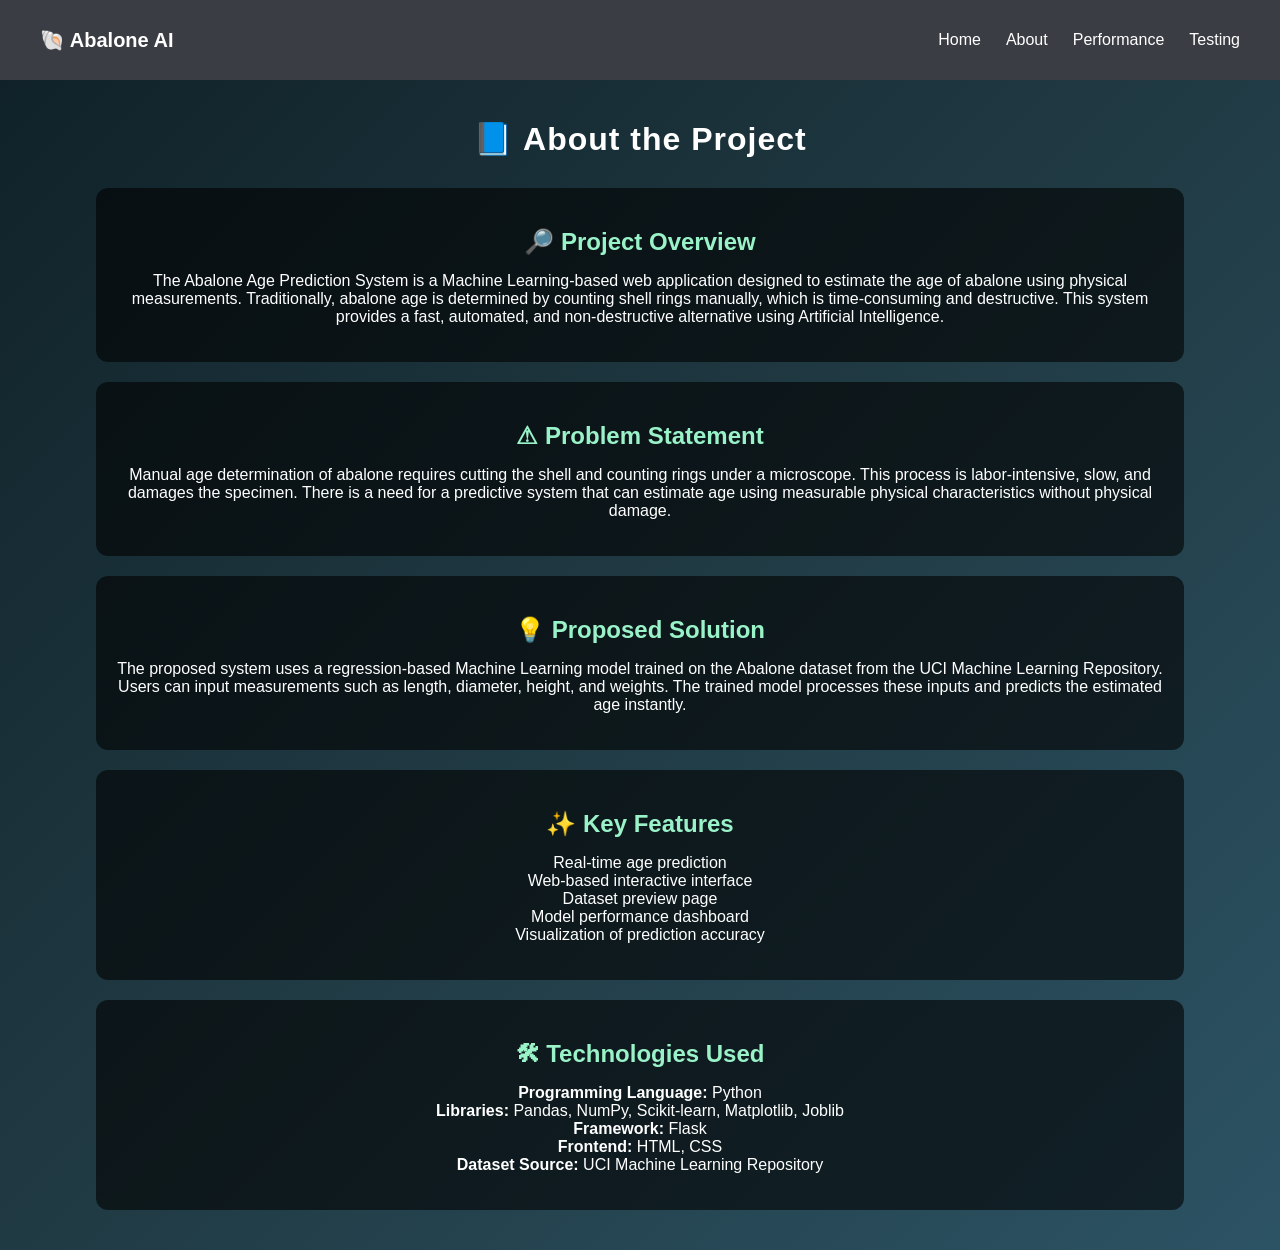
<file: templates/about.html>
<!DOCTYPE html>
<html>
<head>
    <title>About Project</title>
    <link rel="stylesheet" href="/static/style.css">
</head>

<body>

<!-- NAVBAR -->
<nav class="navbar">
    <div class="nav-logo">🐚 Abalone AI</div>
    <ul class="nav-links">
        <li><a href="/">Home</a></li>
        <li><a href="/about">About</a></li>
        <li><a href="/performance">Performance</a></li>
         <li><a href="/testing">Testing</a></li>
    </ul>
</nav>

<div class="about-container">

    <h1>📘 About the Project</h1>

    <!-- Overview -->
    <section class="about-section-box">
        <h2>🔎 Project Overview</h2>
        <p>
            The Abalone Age Prediction System is a Machine Learning-based web application
            designed to estimate the age of abalone using physical measurements.
            Traditionally, abalone age is determined by counting shell rings manually,
            which is time-consuming and destructive. This system provides a fast,
            automated, and non-destructive alternative using Artificial Intelligence.
        </p>
    </section>

    <!-- Problem Statement -->
    <section class="about-section-box">
        <h2>⚠ Problem Statement</h2>
        <p>
            Manual age determination of abalone requires cutting the shell and counting rings
            under a microscope. This process is labor-intensive, slow, and damages the specimen.
            There is a need for a predictive system that can estimate age using measurable
            physical characteristics without physical damage.
        </p>
    </section>

    <!-- Proposed Solution -->
    <section class="about-section-box">
        <h2>💡 Proposed Solution</h2>
        <p>
            The proposed system uses a regression-based Machine Learning model trained on
            the Abalone dataset from the UCI Machine Learning Repository.
            Users can input measurements such as length, diameter, height, and weights.
            The trained model processes these inputs and predicts the estimated age instantly.
        </p>
    </section>

    <!-- Key Features -->
    <section class="about-section-box">
        <h2>✨ Key Features</h2>
        <ul>
            <li> Real-time age prediction</li>
            <li> Web-based interactive interface</li>
            <li> Dataset preview page</li>
            <li> Model performance dashboard</li>
            <li> Visualization of prediction accuracy</li>
        </ul>
    </section>

    <!-- Technologies -->
    <section class="about-section-box">
        <h2>🛠 Technologies Used</h2>
        <ul>
            <li><b>Programming Language:</b> Python</li>
            <li><b>Libraries:</b> Pandas, NumPy, Scikit-learn, Matplotlib, Joblib</li>
            <li><b>Framework:</b> Flask</li>
            <li><b>Frontend:</b> HTML, CSS</li>
            <li><b>Dataset Source:</b> UCI Machine Learning Repository</li>
        </ul>
    </section>

</div>

</body>
</html>
</file>
<file: static/style.css>
body {
    font-family: Arial;
    background: linear-gradient(to right, #1f4037, #99f2c8);
    text-align: center;
    color: white;
}

.container {
    background: rgba(0,0,0,0.6);
    padding: 30px;
    margin: 40px auto;
    width: 500px;
    border-radius: 10px;
}

/* Inputs */
input, select, button {
    display: block;
    margin: 10px auto;
    padding: 10px;
    width: 90%;
    border-radius: 5px;
    border: none;
}

button {
    background: #00c853;
    color: white;
    font-weight: bold;
    cursor: pointer;
}

/* ===== PERFORMANCE SECTION (SIDE BY SIDE) ===== */

/* ===============================
   PERFORMANCE DASHBOARD STYLE
================================= */

.performance-container {
    width: 85%;
    margin: auto;
    text-align: center;
    color: white;
}

.perf-title {
    margin-top: 30px;
    font-size: 34px;
    letter-spacing: 1px;
}

/* ===== METRICS GRID ===== */

.metrics-grid {
    margin-top: 30px;
    display: flex;
    justify-content: center;
    gap: 25px;
    flex-wrap: wrap;
}

.metric-card {
    background: rgba(0,0,0,0.65);
    padding: 25px;
    border-radius: 15px;
    width: 220px;
    transition: 0.3s;
    box-shadow: 0px 8px 20px rgba(0,0,0,0.3);
}

.metric-card:hover {
    transform: translateY(-8px) scale(1.03);
}

.metric-card h3 {
    color: #99f2c8;
    margin-bottom: 10px;
}

.metric-card p {
    font-size: 28px;
    font-weight: bold;
    margin: 10px 0;
}

.metric-card span {
    font-size: 13px;
    opacity: 0.8;
}

/* ===== GRAPH CARD ===== */

.graph-card {
    background: rgba(0,0,0,0.65);
    margin: 40px auto;
    padding: 30px;
    border-radius: 15px;
    width: 70%;
    box-shadow: 0px 8px 20px rgba(0,0,0,0.3);
}

.graph-card img {
    width: 80%;
    border-radius: 10px;
    margin-top: 15px;
}

.graph-desc {
    margin-top: 15px;
    font-size: 14px;
    opacity: 0.9;
}

/* ===== BUTTON ===== */

.back-btn {
    background: #00c853;
    color: white;
    border: none;
    padding: 12px 25px;
    font-weight: bold;
    border-radius: 8px;
    cursor: pointer;
    transition: 0.3s;
}

.back-btn:hover {
    background: #00e676;
    transform: scale(1.05);
}
/* ===== ABOUT SECTION NEW DESIGN ===== */

.about-section {
    padding: 30px;
    text-align: center;
    color: white;
}

.about-section h2 {
    margin-bottom: 15px;
    font-size: 28px;
}

.about-intro {
    max-width: 900px;
    margin: auto;
    font-size: 16px;
    line-height: 1.6;
    opacity: 0.95;
}

/* grid layout */
.about-grid {
    margin-top: 25px;
    display: grid;
    grid-template-columns: repeat(auto-fit, minmax(230px, 1fr));
    gap: 20px;
}

/* cards */
.about-card {
    background: rgba(0,0,0,0.6);
    padding: 20px;
    border-radius: 12px;
    transition: 0.3s;
}

.about-card:hover {
    transform: translateY(-5px);
    background: rgba(0,0,0,0.75);
}

.about-card h3 {
    margin-bottom: 10px;
    color: #99f2c8;
}

/* ===== NAVBAR ===== */
.navbar {
    display: flex;
    justify-content: space-between;
    align-items: center;
    background: #3b3d44;
    padding: 15px 40px;
}

.nav-logo {
    color: white;
    font-size: 20px;
    font-weight: bold;
}

.nav-links {
    list-style: none;
    display: flex;
    gap: 25px;
}

.nav-links li {
    display: inline;
}

.nav-links a {
    text-decoration: none;
    color: white;
    font-weight: 500;
    transition: 0.3s;
}

.nav-links a:hover {
    color: #38bdf8;
}

/* ===== ABOUT PAGE STYLING ===== */

.about-container {
    width: 85%;
    margin: 40px auto;
    color: white;
}

.about-container h1 {
    text-align: center;
    margin-bottom: 30px;
}

.about-section-box {
    background: rgba(0,0,0,0.6);
    padding: 20px;
    border-radius: 12px;
    margin-bottom: 20px;
    transition: 0.3s;
}

.about-section-box:hover {
    transform: translateY(-5px);
    background: rgba(0,0,0,0.75);
}

.about-section-box h2 {
    color: #99f2c8;
    margin-bottom: 10px;
}

.about-section-box ul {
    padding-left: 20px;
}
.about-section-box ul {
    list-style: none;   /* removes dots */
    padding-left: 0;    /* removes left spacing */
}

/* ===================== GLOBAL ===================== */

body {
    margin: 0;
    font-family: "Segoe UI", Arial, sans-serif;
    background: linear-gradient(135deg, #0f2027, #203a43, #2c5364);
    color: white;
}

/* ===================== MAIN CONTAINER ===================== */

.performance-container {
    width: 90%;
    max-width: 1200px;
    margin: auto;
    padding: 30px 0 60px;
}

h1 {
    text-align: center;
    margin-bottom: 35px;
    font-weight: 600;
    letter-spacing: 1px;
}

/* ===================== METRICS GRID ===================== */

.metrics-grid {
    display: grid;
    grid-template-columns: repeat(auto-fit, minmax(260px, 1fr));
    gap: 25px;
    margin-bottom: 40px;
}

/* ===================== METRIC CARD ===================== */

.metric-card {
    background: rgba(255, 255, 255, 0.08);
    border-radius: 16px;
    padding: 25px;
    text-align: center;
    backdrop-filter: blur(10px);
    box-shadow: 0 10px 25px rgba(0,0,0,0.35);
    transition: 0.3s ease;
}

.metric-card:hover {
    transform: translateY(-6px);
}

.metric-card h3 {
    margin-bottom: 10px;
    color: #90caf9;
    font-weight: 500;
}

.metric-card p {
    font-size: 30px;
    font-weight: bold;
    margin: 0;
}

/* ===================== GRAPH CARD ===================== */

.graph-card {
    background: rgba(255,255,255,0.08);
    border-radius: 18px;
    padding: 30px;
    margin-bottom: 35px;
    backdrop-filter: blur(12px);
    box-shadow: 0 12px 30px rgba(0,0,0,0.4);
}

.graph-card h2 {
    text-align: center;
    margin-bottom: 25px;
    font-weight: 500;
}

/* ===================== CANVAS FIX ===================== */

canvas {
    display: block;
    margin: auto;
    width: 100% !important;
    max-height: 420px;
}

/* Gauge smaller & centered */
#gaugeChart {
    max-width: 900px;
    max-height: 300px !important;
}

/* ===================== RESPONSIVE ===================== */

@media (max-width: 900px) {

    h1 {
        font-size: 22px;
    }

    .metric-card p {
        font-size: 24px;
    }

    .graph-card {
        padding: 20px;
    }
}

/* ===== MULTIPLE GRAPHS LAYOUT ===== */
.graphs-container {
    display: grid;
    grid-template-columns: repeat(auto-fit, minmax(300px, 1fr));
    gap: 20px;
    margin-top: 30px;
}

.graph-card {
   background: rgba(255,255,255,0.08);
    padding: 20px;
    border-radius: 15px;
    box-shadow: 0 4px 10px rgba(0,0,0,0.1);
    text-align: center;
}

.graph-card img {
    width: 100%;
    height: auto;
    border-radius: 10px;
    margin-top: 10px;
}

.graph-desc {
    font-size: 14px;
    margin-top: 10px;
    color: #555;
}

.graph-card1 {
    background: rgba(255,255,255,0.1);
    padding: 20px;
    border-radius: 15px;
    text-align: center;
    backdrop-filter: blur(8px);
    margin-bottom: 10px;
}
.graph-card1 h2 {
    color: #90caf9;   /* soft blue highlight */
    margin-bottom: 10px;
}

.graph-desc1{
     color: #90caf9;   /* soft blue highlight */
    margin-bottom: 10px;
}
</file>
